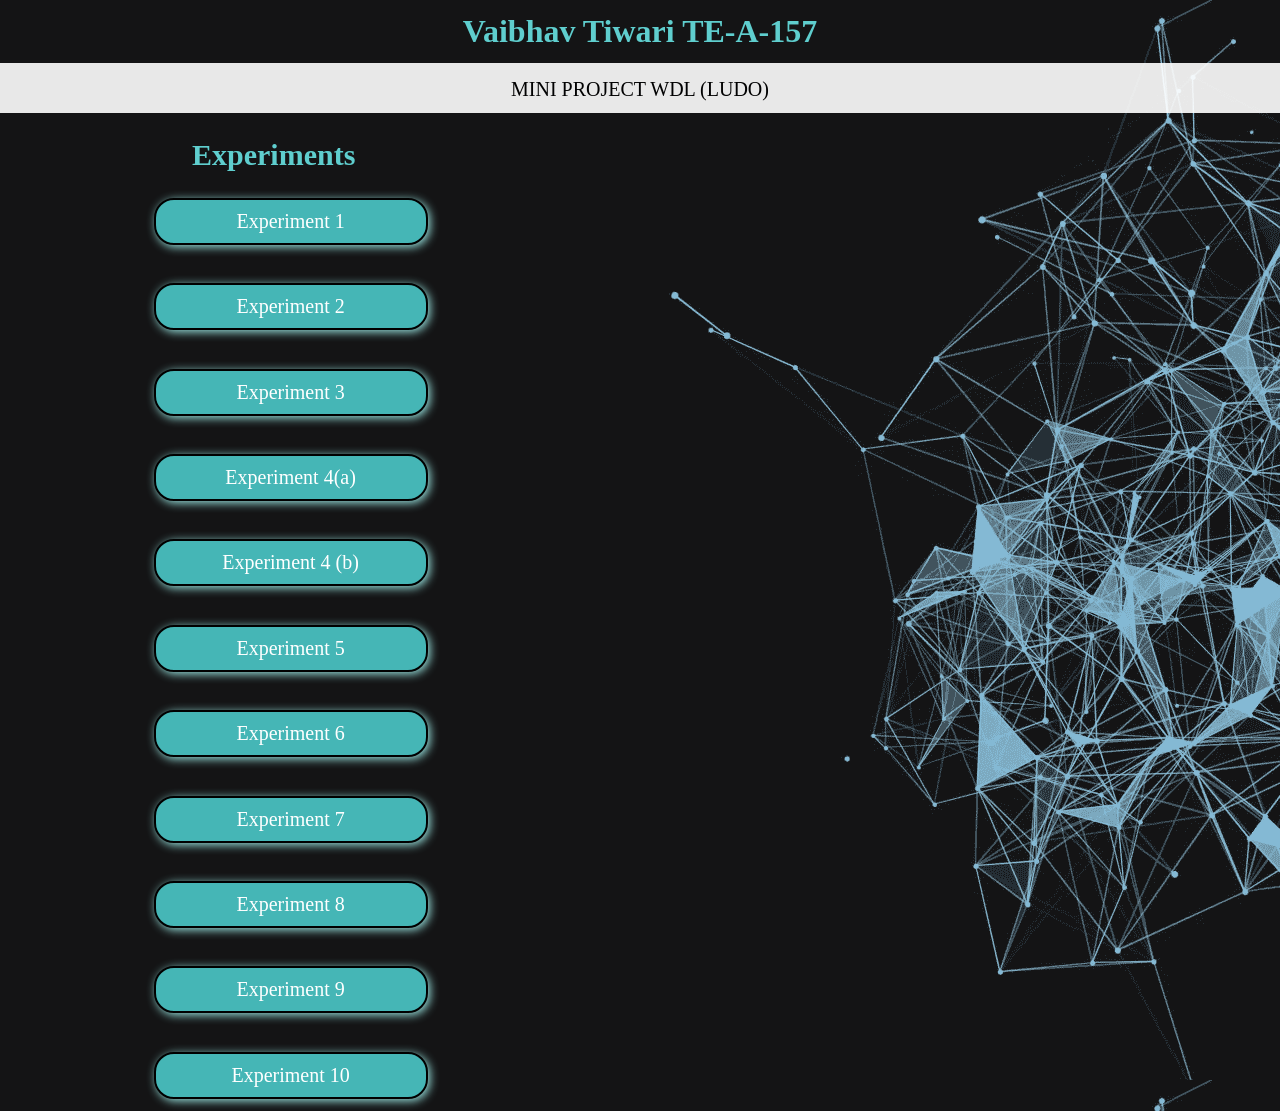
<file: index.html>
<!DOCTYPE html>
<html>
    <head>
        <meta name="viewport" content="width=device-width, initial-scale=1.0">
        <meta http-equiv="Content-Type" content="text/html; charset=utf-8" />
        <title>experiments</title>
        <link rel="stylesheet" href="styleindex.css">
    </head>
    <body>
          <h1>Vaibhav Tiwari TE-A-157</h1>
      <div class = "topnavigation">
          <a class="hell" href="LUDO/LUDOmain.html">MINI PROJECT WDL (LUDO)</a>
        
      </div>
      <div>
          <h2>Experiments</h2>
          <a  class="buttons" href="https://www.ionos.com/digitalguide/server/tools/xampp-tutorial-create-your-own-local-test-server/" target="_blank"  type="button"  >Experiment 1</a><br>
          <a  class="buttons"  href="exp2/exp2.html" target="_blank" type="button" >Experiment 2</a><br>
          <a  class="buttons"  href="exp3/exp3.html" target="_blank" type="button" >Experiment 3</a><br>
          <a  class="buttons" href="exp4a/exp4a.html" target="_blank" type="button" >Experiment 4(a)</a><br>
          <a  class="buttons"  href="exp4b/exp4b.html" target="_blank" type="button" >Experiment 4 (b)</a><br>
          <a  class="buttons" href="exp5/index.php" target="_blank" type="button" >Experiment 5</a><br>
          <a  class="buttons" type="button" >Experiment 6</a><br>
          <a  class="buttons" type="button" >Experiment 7</a><br>
          <a  class="buttons" type="button" >Experiment 8</a><br>
          <a  class="buttons" type="button">Experiment 9</a><br>
          <a  class="buttons" type="button">Experiment 10</a><br>

      </div>

    </body>
</html>
</file>
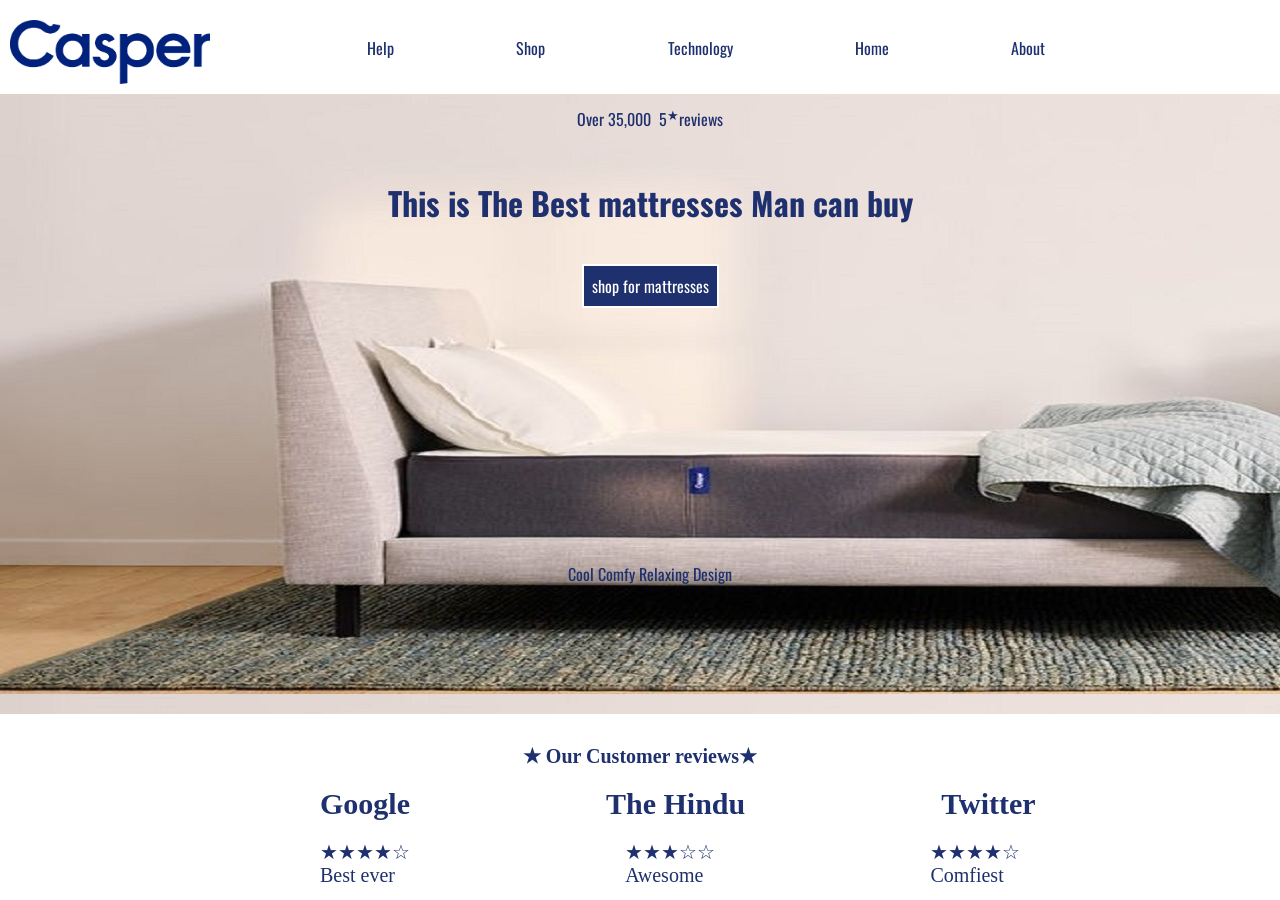
<file: exp3.html>
<!DOCTYPE html>
<html>
    <head>
        <meta charset="utf-8">
        <meta name="viewport" content="width=device-width, initial-scale=1.0">
        <meta name="description" content="Page Description">
        <link rel="stylesheet" type="text/css" href="product%20landing%20stylesheet.css">
        <title>Casper Website</title>
    </head>
    <body>
        <div class="beech">
            <div>
            <a href="#">About</a>
             <a href="#">Home</a>
             <a href="#">Technology</a>
             <a href="#">Shop</a>
             <a href="#">Help</a>
            </div>
        </div>
        <img src="casper-logo.png">
        <header>
            
            <p>Over 35,000 &nbsp;5<sup>&bigstar;</sup>reviews</p>
            <br><br>
            <h1> This is The Best mattresses Man can buy</h1>
            <br><br>
            <a  class="shopformattresses" href="https://casper.com/mattresses/"  target="blank"> shop for mattresses</a><br><br><br><br><br><br><br><br><br><br><br><br>
            <footer>Cool Comfy Relaxing Design</footer>
        
        </header>
        <h4 class="review">&bigstar; Our Customer reviews&bigstar;</h4>
      <div class="beech1">
          <div>
          <h2>Google </h2>
          <h2>The Hindu </h2>
          <h2>Twitter</h2>
        </div>
        </div>
        <div  class="beech2">
            <div>
            <footer class="padding1">&bigstar;&bigstar;&bigstar;&bigstar;&star;<br>
                   Best ever</footer>
            <footer>&bigstar;&bigstar;&bigstar;&star;&star;<br>Awesome</footer>
            <footer class="padding2">&bigstar;&bigstar;&bigstar;&bigstar;&star;<br>Comfiest</footer> 
        </div>      
        </div>
    </body>
</html>
</file>
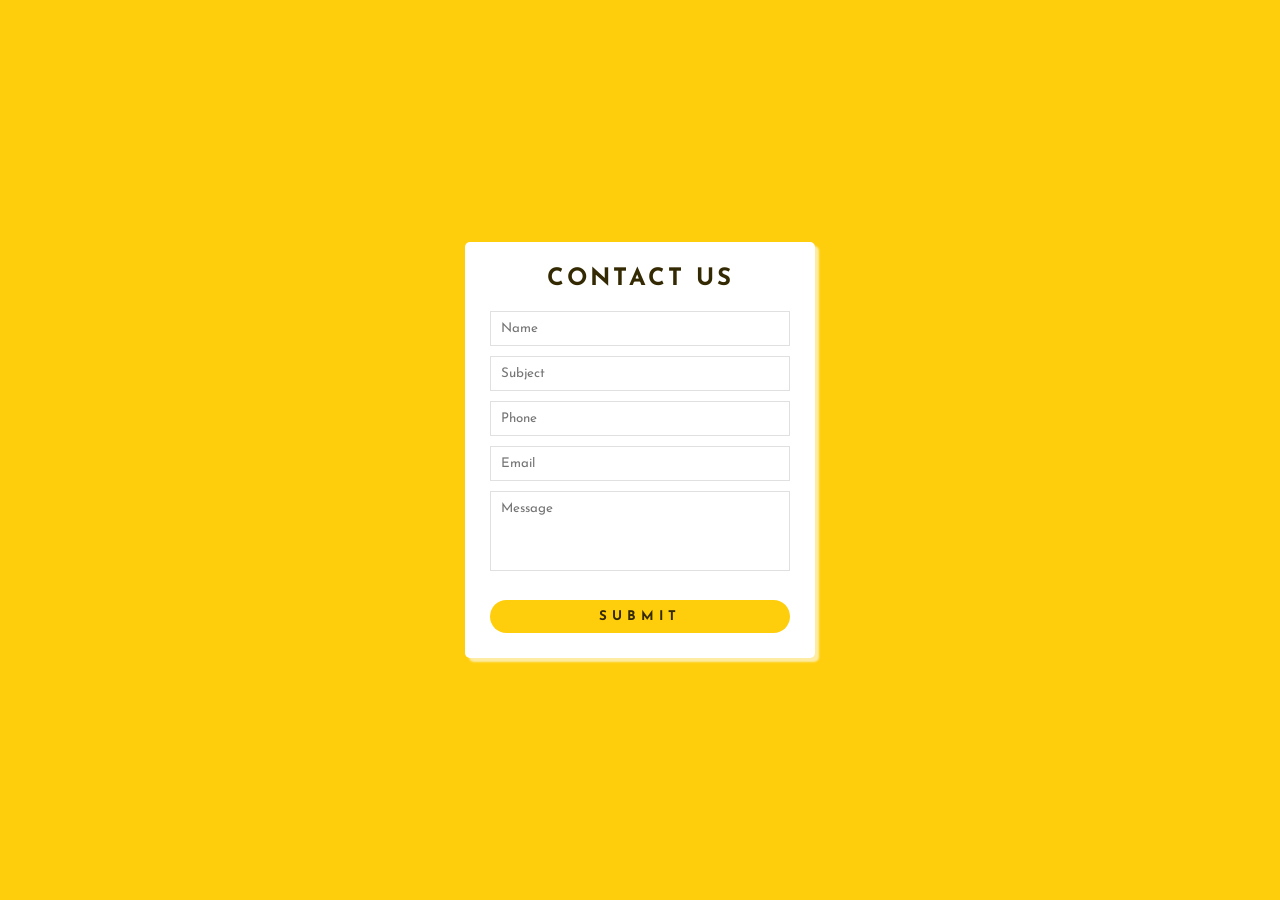
<file: exp4a/exp4a.html>
<!DOCTYPE html>
<html lang="en">
<head>
	<meta charset="UTF-8">
	<title>Contact us form validation Using Javascript</title>
	<link rel="stylesheet" href="styles.css">
	<script src="scripts.js"></script>
</head>
<body>

<div class="wrapper">
  <h2>Contact us</h2>
  <div id="error_message"></div>
  <form id="myform" onsubmit="return validate();">
    <div class="input_field">
        <input type="text" placeholder="Name" id="name">
    </div>
    <div class="input_field">
        <input type="text" placeholder="Subject" id="subject">
    </div>
    <div class="input_field">
        <input type="text" placeholder="Phone" id="phone">
    </div>
    <div class="input_field">
        <input type="text" placeholder="Email" id="email">
    </div>
    <div class="input_field">
        <textarea placeholder="Message" id="message"></textarea>
    </div>
    <div class="btn">
        <input type="submit">
    </div>
  </form>
</div>

</body>
</html>
</file>
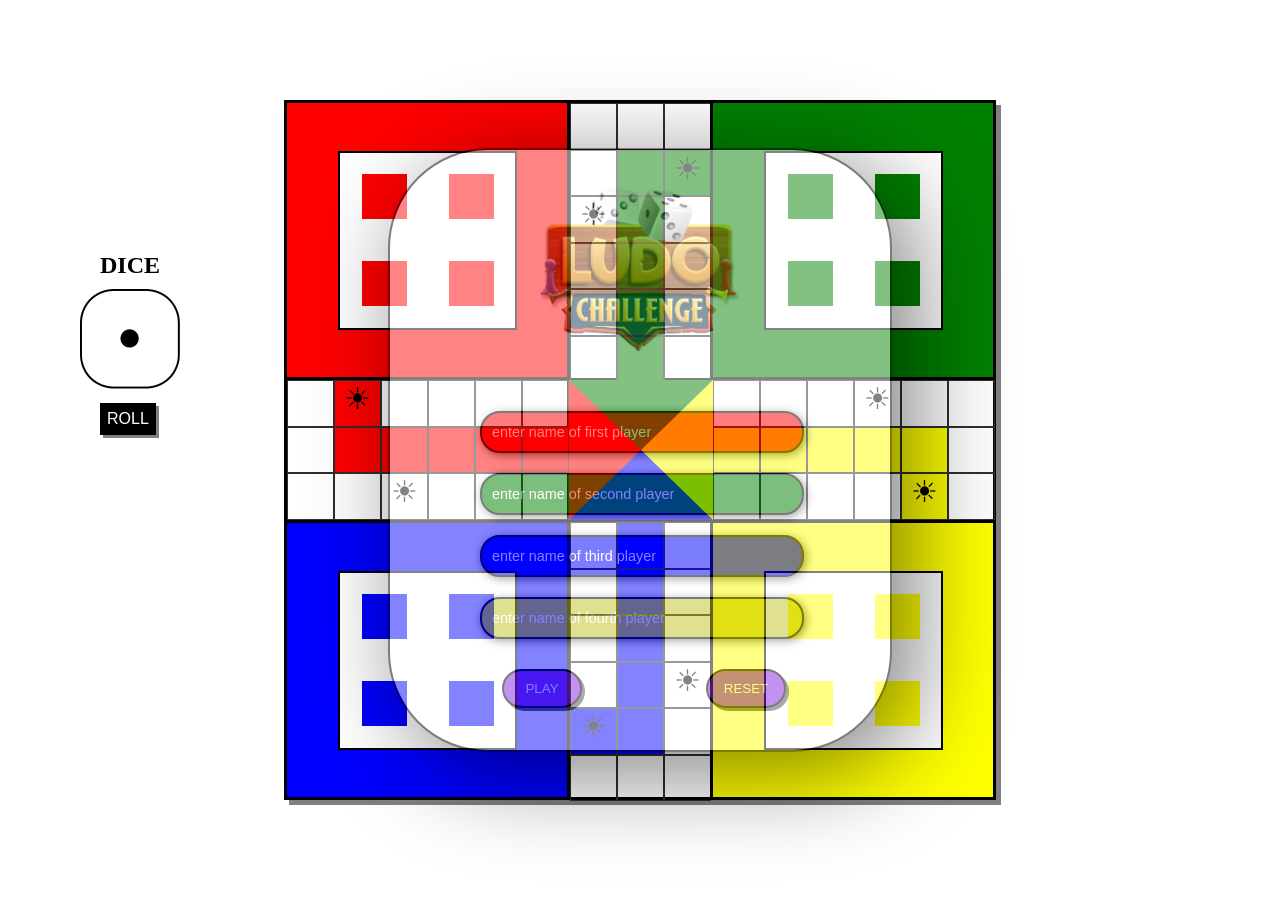
<file: LUDO/LUDOmain.html>
<!DOCTYPE html>
<html>
    <head>
        <meta http-equiv="Content-Type" content="text/html; charset=utf-8" />
        <link rel="stylesheet" href="LUDOstyle.css">
        <link rel="stylesheet" href="maincssofludoboard.css">
        <title>LUDO</title>
    </head>
    <body>

   <!-- this is the main popup div section of the game which appears before the game.!-->

       <div id="mainpop" class="popupmain" >
       <img class="popupimg" src="mainlogo.png">
       <form class="playernames">
       <input id="playerone" class="player1" type="text" placeholder="enter name of first player"><br>
       <input id="playertwo" class="player2" type="text" placeholder="enter name of second player"><br>
       <input id="playerthree" class="player3" type="text" placeholder="enter name of third player"><br>
       <input id="playerfour" class="player4" type="text" placeholder="enter name of fourth player"><br>
       <button id="letsplay" class="play" type="button">PLAY</button>
       <button class="reset" type="reset">RESET</button>
       </form>
       </div>
       <div class="active" id="overlay"></div>
    <div class="displaytypeofplayernames">
       <h3 id="player1onboardname" class="playeroneonboardname"></h3>
        <h3 id="player2onboardname" class="playertwoonboardname"></h3>
    </div>
       <!-- this divison is for the dice-->
       <div>
        <audio id="dicesound">
            <source src="RATTLE2.mp3" type="audio/mpeg">
        </audio>
           <h2 id="namedice" class="namedice">DICE</h2>
        <img src="dice1.png" id="diceimage" class="dice"><br>
      <button type="button" id="rolldice" class="rolldice">ROLL</button>
    </div>

 <!-- here comes the main ludo board division of the game.!-->

    <div id="maindivofludoboard" class="mainclassofludoboard">
        
        <div id="mainrow1">

            <div  id="row1-column1">
                <div class="inside">
                       <div id="red11" class="r1-c1"><img onclick="redpiece1()"  id="redpiece1" class="redpiece"  src="redpiece.jpg"></div>
                       <div id="red22" class="r1-c1"><img onclick="redpiece2()"  id="redpiece2" class="redpiece"  src="redpiece.jpg"></div><br><br>
                       <div id="red33" class="r1-c1"><img onclick="redpiece3()"  id="redpiece3" class="redpiece"  src="redpiece.jpg"></div>
                       <div id="red44" class="r1-c1"><img onclick="redpiece4()"  id="redpiece4" class="redpiece"  src="redpiece.jpg"></div>
             </div>
            </div>
            <div  id="row1-column2">
                <div id="12" class="steps"></div>
                <div id="13"  class="steps "></div>
                <div id="14" class="steps"></div>
                <div id="11" class="steps"></div>
                <div id="58" class="steps greenpath"></div>
                <div id="15" class="steps greenpath onebackpath">&#9728;</div>
                <div id="10" class="steps onebackpath">&#9728;</div>
                <div id="59" class="steps greenpath"></div>
                <div id="16" class="steps "></div>
                <div id="9" class="steps"></div>
                <div id="60" class="steps greenpath"></div>
                <div id="17" class="steps"></div>
                <div id="8" class="steps"></div>
                <div id="61" class="steps greenpath"></div>
                <div id="18" class="steps"></div>
                <div id="7" class="steps"></div>
                <div id="62" class="steps greenpath"></div>
                <div id="19" class="steps"></div>

            </div>
            <div  id="row1-column3">
                <div class="inside">
                    <div id="green11" class="r1-c3"><img onclick="greenpiece1()" id="greenpiece1" class="greenpiece"  src="greenpiece.jpg"></div>
                    <div id="green22" class="r1-c3"><img onclick="greenpiece2()" id="greenpiece2" class="greenpiece"  src="greenpiece.jpg"></div>
                    <div id="green33" class="r1-c3"><img onclick="greenpiece3()" id="greenpiece3" class="greenpiece"  src="greenpiece.jpg"></div>
                    <div id="green44" class="r1-c3"><img onclick="greenpiece4()" id="greenpiece4" class="greenpiece"  src="greenpiece.jpg"></div>
                </div>
            </div>

        </div>

        <div id="mainrow2">

            <div  id="row2-column1">
                <div id="1" class="steps"></div>
                <div id="2" class="steps  redpath onebackpath">&#9728;</div>
                <div id="3" class="steps"></div>
                <div id="4" class="steps"></div>
                <div id="5" class="steps"></div>
                <div id="6" class="steps"></div>
                <div id="52" class="steps"></div>
                <div id="53" class="steps redpath"></div>
                <div id="54" class="steps redpath"></div>
                <div id="55" class="steps redpath"></div>
                <div id="56" class="steps redpath"></div>
                <div id="57" class="steps redpath"></div>
                <div id="51" class="steps"></div>
                <div id="50" class="steps"></div>
                <div id="49" class="steps onebackpath ">&#9728;</div>
                <div id="48" class="steps"></div>
                <div id="47" class="steps"></div>
                <div id="46" class="steps"></div>
            </div>
            <div  id="row2-column2"></div>
            <div  id="row2-column3">
                <div id="20" class="steps "></div>
                <div id="21" class="steps"></div>
                <div id="22" class="steps"></div>
                <div id="23" class="steps onebackpath ">&#9728;</div>
                <div id="24" class="steps"></div>
                <div id="25" class="steps"></div>
                <div id="67" class="steps yellowpath"></div>
                <div id="66" class="steps yellowpath"></div>
                <div id="65" class="steps yellowpath"></div>
                <div id="64" class="steps yellowpath"></div>
                <div id="63" class="steps yellowpath"></div>
                <div id="26" class="steps"></div>
                <div id="32" class="steps"></div>
                <div id="31" class="steps"></div>
                <div id="30" class="steps"></div>
                <div id="29" class="steps"></div>
                <div id="28" class="steps yellowpath onebackpath">&#9728;</div>
                <div id="27" class="steps"></div>
            </div>

        </div>

        <div id="mainrow3">

            <div  id="row3-column1">
                <div class="inside">
                    <div id="blue11" class="r3-c1"><img onclick="bluepiece1()" id="bluepiece1" class="bluepiece"  src="bluepiece.jpg"></div>
                    <div id="blue22" class="r3-c1"><img onclick="bluepiece2()" id="bluepiece2" class="bluepiece"  src="bluepiece.jpg"></div>
                    <div id="blue33" class="r3-c1"><img onclick="bluepiece3()" id="bluepiece3" class="bluepiece"  src="bluepiece.jpg"></div>
                    <div id="blue44" class="r3-c1"><img onclick="bluepiece4()" id="bluepiece4" class="bluepiece"  src="bluepiece.jpg"></div>
                </div>
            </div>
            <div  id="row3-column2">
                <div id="45" class="steps"></div>
                <div id="72" class="steps bluepath"></div>
                <div id="33" class="steps"></div>
                <div id="44" class="steps"></div>
                <div id="71" class="steps bluepath"></div>
                <div id="34" class="steps"></div>
                <div id="43" class="steps"></div>
                <div id="70" class="steps bluepath"></div>
                <div id="35" class="steps"></div>
                <div id="42" class="steps"></div>
                <div id="69" class="steps bluepath"></div>
                <div id="36" class="steps onebackpath ">&#9728;</div>
                <div id="41" class="steps bluepath onebackpath">&#9728;</div>
                <div id="68" class="steps bluepath"></div>
                <div id="37" class="steps"></div>
                <div id="40" class="steps"></div>
                <div id="39" class="steps"></div>
                <div id="38" class="steps"></div>
            </div>
            <div  id="row3-column3">
                <div class="inside">
                    <div id="yellow11" class="r3-c3"><img onclick="yellowpiece1()" id="yellowpiece1" class="yellowpiece" src="yellowpiece.jpg"></div>
                    <div id="yellow22" class="r3-c3"><img onclick="yellowpiece2()" id="yellowpiece2" class="yellowpiece" src="yellowpiece.jpg"></div>
                    <div id="yellow33" class="r3-c3"><img onclick="yellowpiece3()" id="yellowpiece3" class="yellowpiece"  src="yellowpiece.jpg"></div>
                    <div id="yellow44" class="r3-c3"><img onclick="yellowpiece4()" id="yellowpiece4" class="yellowpiece"  src="yellowpiece.jpg"></div>
                </div>
            </div>

        </div>
     


    </div>
   

    <div class="displaytypeofplayernames">
        <h3 id="player3onboardname" class="playerthreeonboardname"></h3>
        <h3 id="player4onboardname" class="playerfouronboardname"></h3>
    </div>
  

     </body>
    <script type="text/javascript"  src="jqry/jquery.js"></script>
    <script type="text/javascript" src="LUDOscript.js"></script>
</html>
</file>
<file: styleindex.css>
*{
    margin: 0px;
    padding: 0px;
}
body{
    background-image: url(maingif.gif);
    height: 100%;
    width: 100%;  
}
h1{
    color: rgb(95, 206, 206);
    text-align: center;
    margin-top: 1%;
}
.topnavigation{
    background-color: white;
    height: 50px;
    margin-top: 1%;
    text-align: center;
    opacity: 90%;
}
a{
   display: inline-flex;
   text-decoration: none;
   margin: 15px;
   color: black;
   margin-left: 6%;
   margin-right: 6%;
   font-size: 20px;
   transition: 0.2s ease;
}
a:hover{
    color : rgb(95, 206, 206);
}

h2{
    color: rgb(95, 206, 206);
    margin-left: 15%;
    margin-top: 2%;
    font-size: 30px;
}
.buttons{
    margin-left: 12%;
    margin-top: 2%;
    margin-bottom: 1%;
    width: 250px;
    padding: 10px;
    font-size: 20px;
    border-radius: 20px;
    outline: none;
    background-color:  rgb(69, 182, 182) ;
    border: 2px solid black;
    box-shadow: 2px 2px 10px rgb(153, 228, 224);
    color:white;
    transition: 0.4s ease;
    display: inline-block;
    text-align: center;
}
.buttons:hover{
    background-color: white;
    color: black;
    box-shadow: none;
    cursor: pointer;

}
</file>
<file: exp4a/styles.css>
@import url('https://fonts.googleapis.com/css?family=Josefin+Sans');

*{
  margin: 0;
  padding: 0;
  box-sizing: border-box;
  outline: none;
  font-family: 'Josefin Sans', sans-serif;
}

body{
  background: #fece0c;
}

.wrapper{
  position: absolute;
  top: 50%;
  left: 50%;
  transform: translate(-50%,-50%);
  max-width: 350px;
  width: 100%;
  background: #fff;
  padding: 25px;
  border-radius: 5px;
  box-shadow: 4px 4px 2px rgba(254,236,164,1); 
}

.wrapper h2{
  text-align: center;
  margin-bottom: 20px;
  text-transform: uppercase;
  letter-spacing: 3px;
  color: #332902;
}

.wrapper .input_field{
  margin-bottom: 10px;
}

.wrapper .input_field input[type="text"],
.wrapper textarea{
  border: 1px solid #e0e0e0;
  width: 100%;
  padding: 10px;
}

.wrapper textarea{
  resize: none;
  height: 80px;
}

.wrapper .btn input[type="submit"]{
  border: 0px;
  margin-top: 15px;
  padding: 10px;
  text-align: center;
  width: 100%;
  background: #fece0c;
  color: #332902;
  text-transform: uppercase;
  letter-spacing: 5px;
  font-weight: bold;
  border-radius: 25px;
  cursor: pointer;
}

#error_message{
  margin-bottom: 20px;
  background: #fe8b8e;
  padding: 0px;
  text-align: center;
  font-size: 14px;
  transition: all 0.5s ease;
}
</file>
<file: LUDO/LUDOstyle.css>
*{
    margin: 0;
    padding: 0;
}
.popupmain{
  position: fixed;
  z-index: 10;
  width: 500px;
  height: 600px;
  top: 50%;
  left: 50%;
  transform: translate(-50%,-50%);
  border-radius: 100px;
  border: 2px solid black;
  background-color: white;
  opacity: 0;
  box-shadow: 20px 20px 100px black;
}

.popupimg{
    width: 300px;
   margin-left: 100px;
}
.playernames{
    margin-left: 90px;
}
.player1{
      margin-top: 20px;
      width : 300px;
      padding : 10px;
      border-radius: 20px;
      outline: none;
      box-shadow: 2px 2px 10px  rgb(90, 88, 88);
      border: 2px solid black;
      background-color: red ;
      color: white;
      font-size: 1em;
}
.player2{
    margin-top: 20px;
    width : 300px;
    padding : 10px;
    border-radius: 20px;
    outline: none;
    box-shadow: 2px 2px 10px  rgb(90, 88, 88);
    border: 2px solid black;
    background-color:green ;
    color: white;
    font-size: 1em;
}
.player3{
    margin-top: 20px;
    width : 300px;
    padding : 10px;
    border-radius: 20px;
    outline: none;
    box-shadow: 2px 2px 10px rgb(90, 88, 88);
    border: 2px solid black;
    background-color : blue ;
    color: white;
    font-size: 1em;
}
.player4{
    margin-top: 20px;
    width : 300px;
    padding : 10px;
    border-radius: 20px;
    outline: none;
    box-shadow: 2px 2px 10px rgb(90, 88, 88);
    border: 2px solid black;
    background-color: rgb(194, 194, 42) ;
    color: white;
    font-size: 1em;
}
::placeholder { 
    color:white;
    opacity: 1; 
    font-size: 0.9em;
  }
  .play{
      margin-top: 30px;
      margin-left: 22px;
      margin-right: 20px;
      padding: 10px;
      width: 80px;
      border-radius: 20px;
      outline: none;
      border: 2px solid black;
      background-color: blueviolet;
      color: white;
      box-shadow: 3px 3px  rgb(90, 88, 88);
  }
  .reset{
    padding: 10px;
    width: 80px;
    border-radius: 20px;
    outline: none;
    margin-left: 100px;
    border: 2px solid black;
    background-color: blueviolet;
    color: white;
    box-shadow: 3px 3px  rgb(90, 88, 88);
  }
  .play:hover{
      box-shadow: 0px 0px white;
      cursor: pointer;
  }
  .reset:hover{
    box-shadow: 0px 0px white;
    cursor: pointer;
  }
 #overlay{
     position: fixed;
     opacity: 0;
     top: 0;
     left: 0;
     right: 0;
     bottom: 0;
     pointer-events: none;
 }
 #overlay.active{
     opacity: 1;
     pointer-events: all;
 }
.playeroneonboardname{
    margin-top: 40px;
margin-left:230px;
width: 150px;
border: 2px solid black;
float: left;
background-color:red;
color: white;
padding:2px;
box-shadow: 2px 2px grey;
text-align: center;
visibility: hidden;
}
.playertwoonboardname{
    margin-top: 40px;
    margin-left:1150px;
    width: 150px;
    border: 2px solid black;
    background-color: green;
    color: white;
    padding:2px;
    box-shadow: 2px 2px grey;
    text-align: center;
    visibility: hidden;
}
.playerthreeonboardname{
    margin-left:230px;
    margin-top: 190px;
    width: 150px;
    border: 2px solid black;
    float: left;
    background-color: blue;
    color: white;
    padding:2px;
    box-shadow: 2px 2px grey;
    text-align: center;
    visibility: hidden;
}
.playerfouronboardname{
    margin-left:1150px;
    width: 150px;
    border: 2px solid black;
    margin-top: 190px;
    background-color : rgb(228, 228, 26);
    color: white;
    padding:2px;
    box-shadow: 2px 2px grey;
    text-align: center;
    visibility: hidden;
}
.displaytypeofplayernames{
    display: inline-block;
}
</file>
<file: LUDO/maincssofludoboard.css>
*{
    margin: 0px;
    padding: 0px;
}
.dice{
    width: 100px;
    height: 100px;
    margin-top: 10px;
    margin-left: 80px;
 
}

.namedice{
    margin-left: 100px;
    margin-top: 200px;
    color: black;   
}
.rolldice{
    margin-left: 100px;
    margin-top: 10px;
    padding: 5px;
    font-size: 1em;
    background-color:black;
    color: white;
    border: 2px solid black;
    text-shadow: 1px 1px black;
    box-shadow: 3px 3px  gray;

}

.rolldice:hover{
    box-shadow: 0px 0px white;
}
.mainclassofludoboard{
    width: 712px;
    height: 700px;
    top: 50%;
    left: 50%;
    position: fixed;
    transform: translate(-50%,-50%);
    box-shadow: 5px 5px grey;
}
#mainrow1,#mainrow3{
   height: 280px;
   display: flex;

}
#mainrow2{
    height: 140px;
    display: flex;
}
   
#row1-column1{
    margin-top: 0px;
    width: 280px;
    border: 3px solid black;
    background-color: red;
    display: flex;
  justify-content: center;
}
#row1-column2{
    margin-top:0px;
    width: 140px;
    border-top: 3px solid black;
    border-bottom: 2px solid black;
    display: grid;
    grid-template-columns: repeat(3,1fr);
}

#row1-column3{
    margin-top: 0px;
    width: 280px;
    border: 3px solid black;
    background-color: green;
    display: flex;
    justify-content: center;
}
#row3-column1{

    width: 280px;
    border: 3px solid black;
    background-color: blue;
    display: flex;
    justify-content: center;

}
#row3-column2{
    width: 140px;
    border-bottom: 3px solid black;
    border-top: 2px solid black;
    display: grid;
    grid-template-columns: repeat(3,1fr);
}
#row3-column3{
    width: 280px;
    border: 3px solid black;
    background-color: yellow;
    display: flex;
    justify-content: center;
}
#row2-column1{

    width: 280px;
    border-left: 3px solid black;
    border-right: 2px solid black;
    display: grid;
    grid-template-columns: repeat(6,1fr);

}
#row2-column2{
    border-top: 70px solid green;
    border-bottom: 70px solid blue;
    border-left: 72px solid red;
    border-right: 72px solid yellow;
    display: grid;
    
}
#row2-column3{
    width: 280px;

    border-right: 3px solid black;
    display: grid;
    grid-template-columns: repeat(6,1fr);

}
.inside{
    margin: auto;
    border : 2px solid black;
    width: 175px;
    height: 175px;
  background-color: white;
  display: table-row;
}
.r1-c1{
    width: 45px;
    height: 45px;
    background-color: red;
    float: right;
   margin: 21px;
}
.r1-c3{
    width: 45px;
    height: 45px;
    background-color: green;
    float: right;
    margin: 21px;
}
.r3-c1{
    width: 45px;
    height: 45px;
    background-color: blue;
    float: right;
    margin: 21px;
}
.r3-c3{
    width: 45px;
    height: 45px;
    background-color: yellow;
    float: right;
    margin: 21px;
}
.steps{

    border: 1px solid rgb(48, 47, 47);
    width: 45px;
    height: 44.5px;
}
.redpath{
    background-color: red;
}
.greenpath{
    background-color: green;
}
.bluepath{
    background-color: blue;
}
.yellowpath{
    background-color: yellow;
}
.onebackpath{
   text-align: center;
   font-size: 30px;
}
.redpiece{
    visibility: hidden;
}
.greenpiece{
    visibility: hidden;
}
.bluepiece{
    visibility: hidden;
}
.yellowpiece{
    visibility: hidden;
}
</file>
